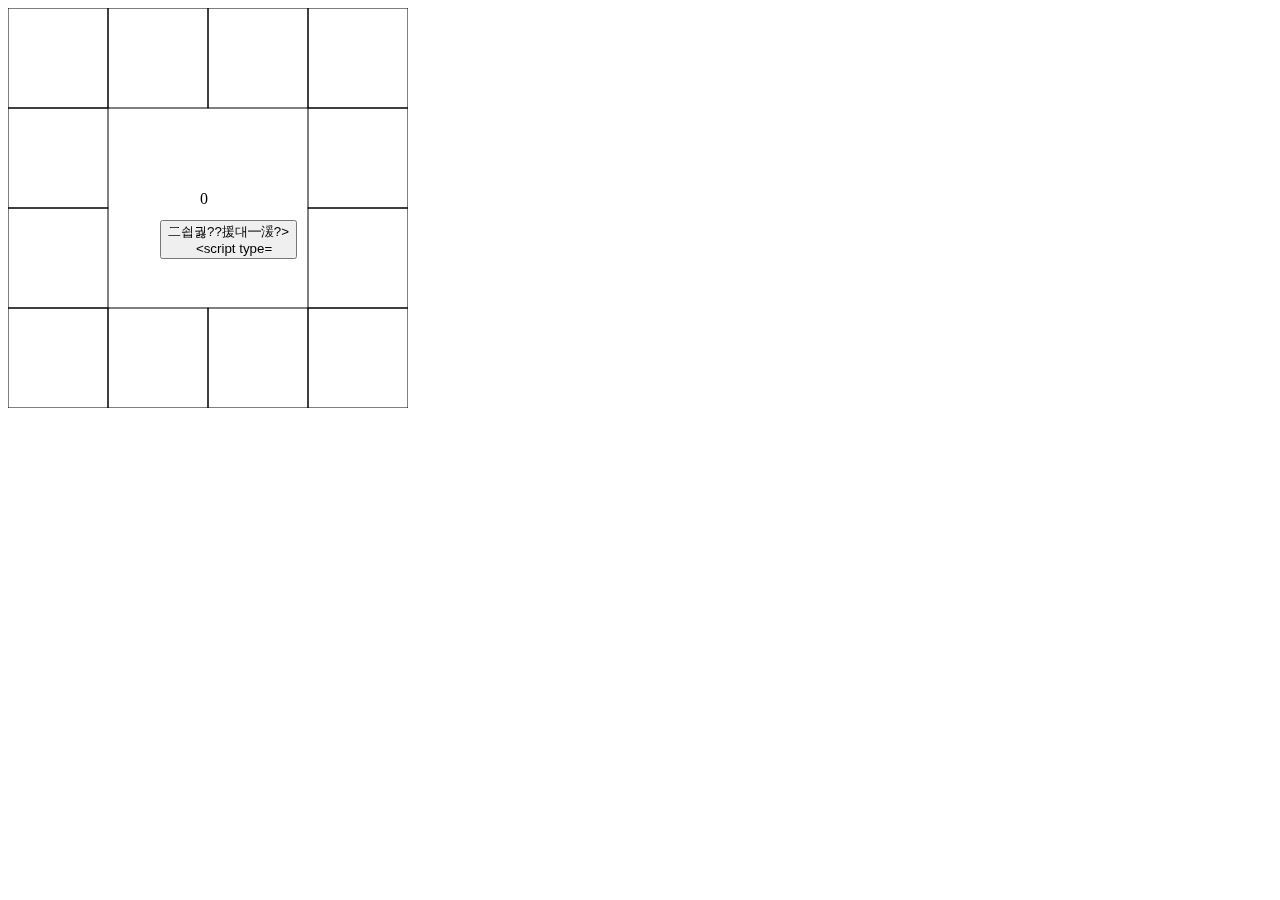
<file: index.html>
<!DOCTYPE html>
<html lang="ko">
<head>
   <meta charset="UTF-8"/>
   <link rel="stylesheet" href="style.css">
</head>
<body>
   <canvas id="canvas" width="400", height="400"></canvas>
   <script src="canvas.js"></script>
   <div id="num">0</div>
   <input type="button" id="dice" value="二쇱궗??援대━湲?>
   <script type="text/javascript" src="game.js"></script>
</body>
</html>
</file>
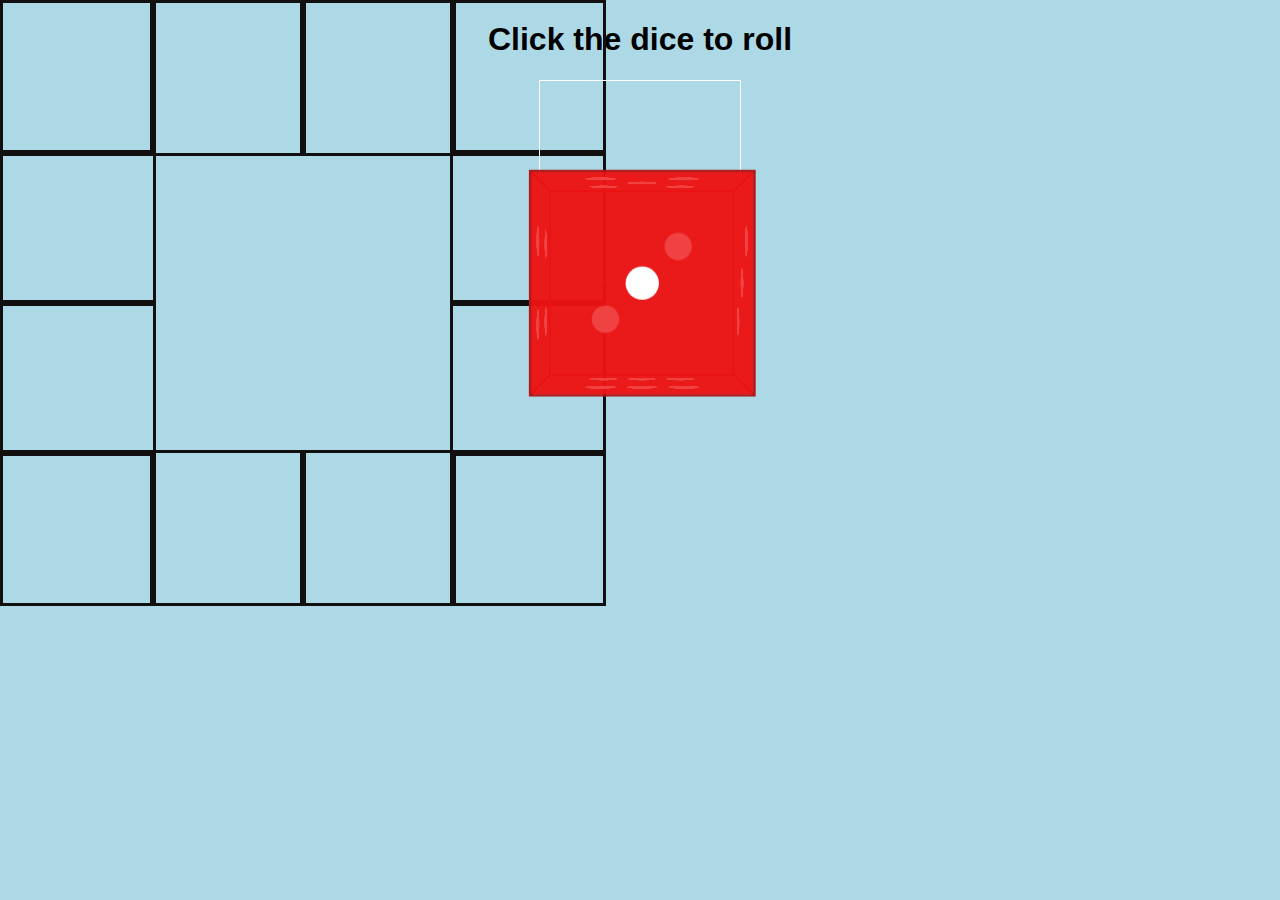
<file: marvel.html>
<!DOCTYPE html>
<html>
<head>
    <link rel="stylesheet" 
    href="marvel.css" />
</head>
<body>
    <canvas id="myCanvas1" class="myCanvas1" width="150" height="150" style="border:3px solid #110f0f;">
    </canvas>
    <canvas id="myCanvas2" class="myCanvas2" width="150" height="150" style="border:3px solid  #110f0f;">
    </canvas>
    <canvas id="myCanvas3" class="myCanvas3" width="150" height="150" style="border:3px solid  #110f0f;">
    </canvas>
    <canvas id="myCanvas4" class="myCanvas4" width="150" height="150" style="border:3px solid  #110f0f;">
    </canvas>
    <canvas id="myCanvas21" class="myCanvas21" width="150" height="150" style="border:3px solid  #110f0f;">
    </canvas>
    <canvas id="myCanvas22" class="myCanvas22" width="150" height="150" style="border:3px solid  #110f0f;">
    </canvas>
    <canvas id="myCanvas31" class="myCanvas31" width="150" height="150" style="border:3px solid  #110f0f;">
    </canvas>
    <canvas id="myCanvas32" class="myCanvas32" width="150" height="150" style="border:3px solid  #110f0f;">
    </canvas>
    <canvas id="myCanvas41" class="myCanvas41" width="150" height="150" style="border:3px solid  #110f0f;">
    </canvas>
    <canvas id="myCanvas42" class="myCanvas42" width="150" height="150" style="border:3px solid  #110f0f;">
    </canvas>
    <canvas id="myCanvas43" class="myCanvas43" width="150" height="150" style="border:3px solid  #110f0f;">
    </canvas>
    <canvas id="myCanvas44" class="myCanvas44" width="150" height="150" style="border:3px solid  #110f0f;">
    </canvas>

    <h1>Click the dice to roll</h1>
    <section class="container">
    <div id="cube">
        <div class="front">
        <span class="dot dot1"></span>
        </div>
        <div class="back">
        <span class="dot dot1"></span>
        <span class="dot dot2"></span>
        </div>
        <div class="right">
        <span class="dot dot1"></span>
        <span class="dot dot2"></span>  
        <span class="dot dot3"></span>
        </div>
        <div class="left">
        <span class="dot dot1"></span>
        <span class="dot dot2"></span>  
        <span class="dot dot3"></span>
        <span class="dot dot4"></span>
        </div>
        <div class="top">
        <span class="dot dot1"></span>
        <span class="dot dot2"></span>  
        <span class="dot dot3"></span>
        <span class="dot dot4"></span>
        <span class="dot dot5"></span>
        </div>
        <div class="bottom">
        <span class="dot dot1"></span>
        <span class="dot dot2"></span>  
        <span class="dot dot3"></span>
        <span class="dot dot4"></span>
        <span class="dot dot5"></span>
        <span class="dot dot6"></span>
        </div>
    </div>
    </section>
    <script src="marvel.js"></script>
</body>
</html>
</file>
<file: style.css>
#dice {
    position: fixed;
    top: 220px;
    left: 160px;
}

#num {
    position: fixed;
    top: 190px;
    left: 200px;
}
</file>
<file: marvel.css>
body {
    background-color: lightblue;
  }
.myCanvas1{
    position: absolute;
    left: 0px;
    top: 0px;   
}
.myCanvas2{
    position: absolute;
    left: 150px;
    top: 0px;   
}
.myCanvas3{
    position: absolute;
    left: 300px;
    top: 0px;   
}
.myCanvas4{
    position: absolute;
    left: 450px;
    top: 0px;   
}
.myCanvas21{
    position: absolute;
    left: 0px;
    top: 150px;   

}
.myCanvas22{
    position: absolute;
    left: 450px;
    top: 150px;   
}
.myCanvas31{
    position: absolute;
    left: 0px;
    top: 300px;   
}
.myCanvas32{
    position: absolute;
    left: 450px;
    top: 300px;   

}
.myCanvas41{
    position: absolute;
    left: 0px;
    top: 450px;   
}
.myCanvas42{
    position: absolute;
    left: 150px;
    top: 450px;   
}
.myCanvas43{
    position: absolute;
    left: 300px;
    top: 450px;   
}
.myCanvas44{
    position: absolute;
    left: 450px;
    top: 450px;   
}
h1 {
    font-family: Arial, Helvetica, sans-serif;
    text-align: center;
  }
  
  #cube .front {
    transform: 
      translateZ(100px);
  }
  
  #cube .back {
    transform: 
      rotateX(-180deg)
      translateZ(100px);
  }
  
  #cube .right {
    transform:
      rotateY(90deg)
      translateZ(100px);
  }
  
  #cube .left {
    transform:
      rotateY(-90deg)
      translateZ(100px);
  }
  
  #cube .top {
    transform:
      rotateX(90deg)
      translateZ(100px);
  }
  
  #cube .bottom {
    transform:
      rotateX(-90deg)
      translateZ(100px);
  }
  
  .container {
    width: 200px;
    height: 200px;
    position: relative;
    margin: 0 auto 40px;
    border: 1px solid #FFF;
    
    perspective: 1000px;
    perspective-origin: 50% 100%;
  }
  
  #cube {
    width: 100%;
    height: 100%;
    top: 100px;
    position: absolute;
    
    transform-style: preserve-3d;
    
    transition: transform 6s;
  }
  
  #cube:hover {
    cursor: pointer;
  }
  
  #cube div {
    background: hsla(0, 85%, 50%, 0.8);
    display: block;
    position: absolute;
    width: 200px;
    height: 100px;
    border: 2px solid #ab1a1a;
    
    margin: 0 auto;  
    
    font-family: Arial, Helvetica, sans-serif;
    font-size: 500%;
    text-align: center;
    padding: 50px 0;
  }
  
  .dot {
    display: block;
    position: absolute;
    width: 30px;
    height: 30px;
    background: #fff;
    border-radius: 15px;  
  }
  
  .front .dot1 { top: 85px; left: 85px; }
  .back .dot1 { top: 45px; left: 45px; }
  .back .dot2 { top: 125px; left: 125px; }
  .right .dot1 { top: 45px; left: 45px; }
  .right .dot2 { top: 85px; left: 85px; }
  .right .dot3 { top: 125px; left: 125px; }
  .left .dot1 { top: 45px; left: 45px; }
  .left .dot2 { top: 45px; left: 125px; }
  .left .dot3 { top: 125px; left: 45px; }
  .left .dot4 { top: 125px; left: 125px; }
  .top .dot1 { top: 45px; left: 45px; }
  .top .dot2 { top: 45px; left: 125px; }
  .top .dot3 { top: 85px; left: 85px; }
  .top .dot4 { top: 125px; left: 45px; }
  .top .dot5 { top: 125px; left: 125px; }
  .bottom .dot1 { top: 45px; left: 45px; }
  .bottom .dot2 { top: 45px; left: 85px; }
  .bottom .dot3 { top: 45px; left: 125px; }
  .bottom .dot4 { top: 125px; left: 45px; }
  .bottom .dot5 { top: 125px; left: 85px; }
  .bottom .dot6 { top: 125px; left: 125px; }
</file>
